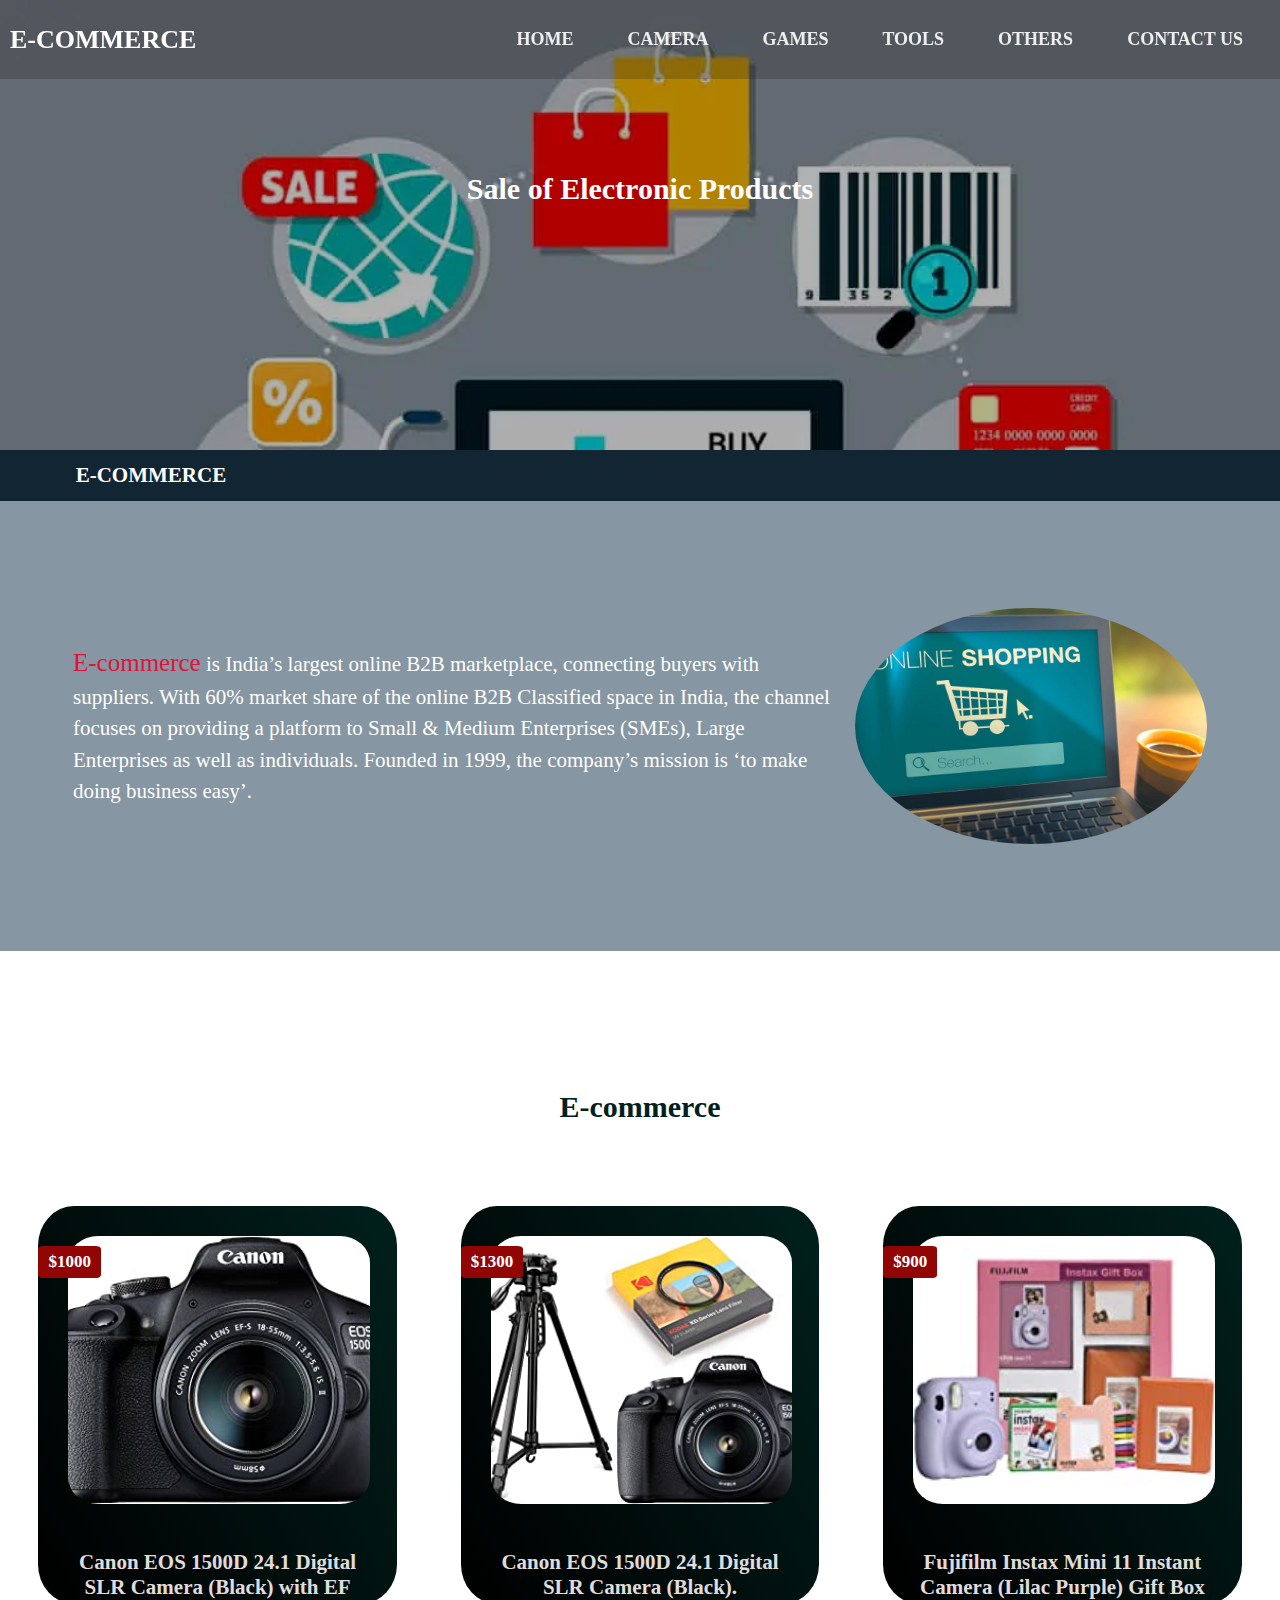
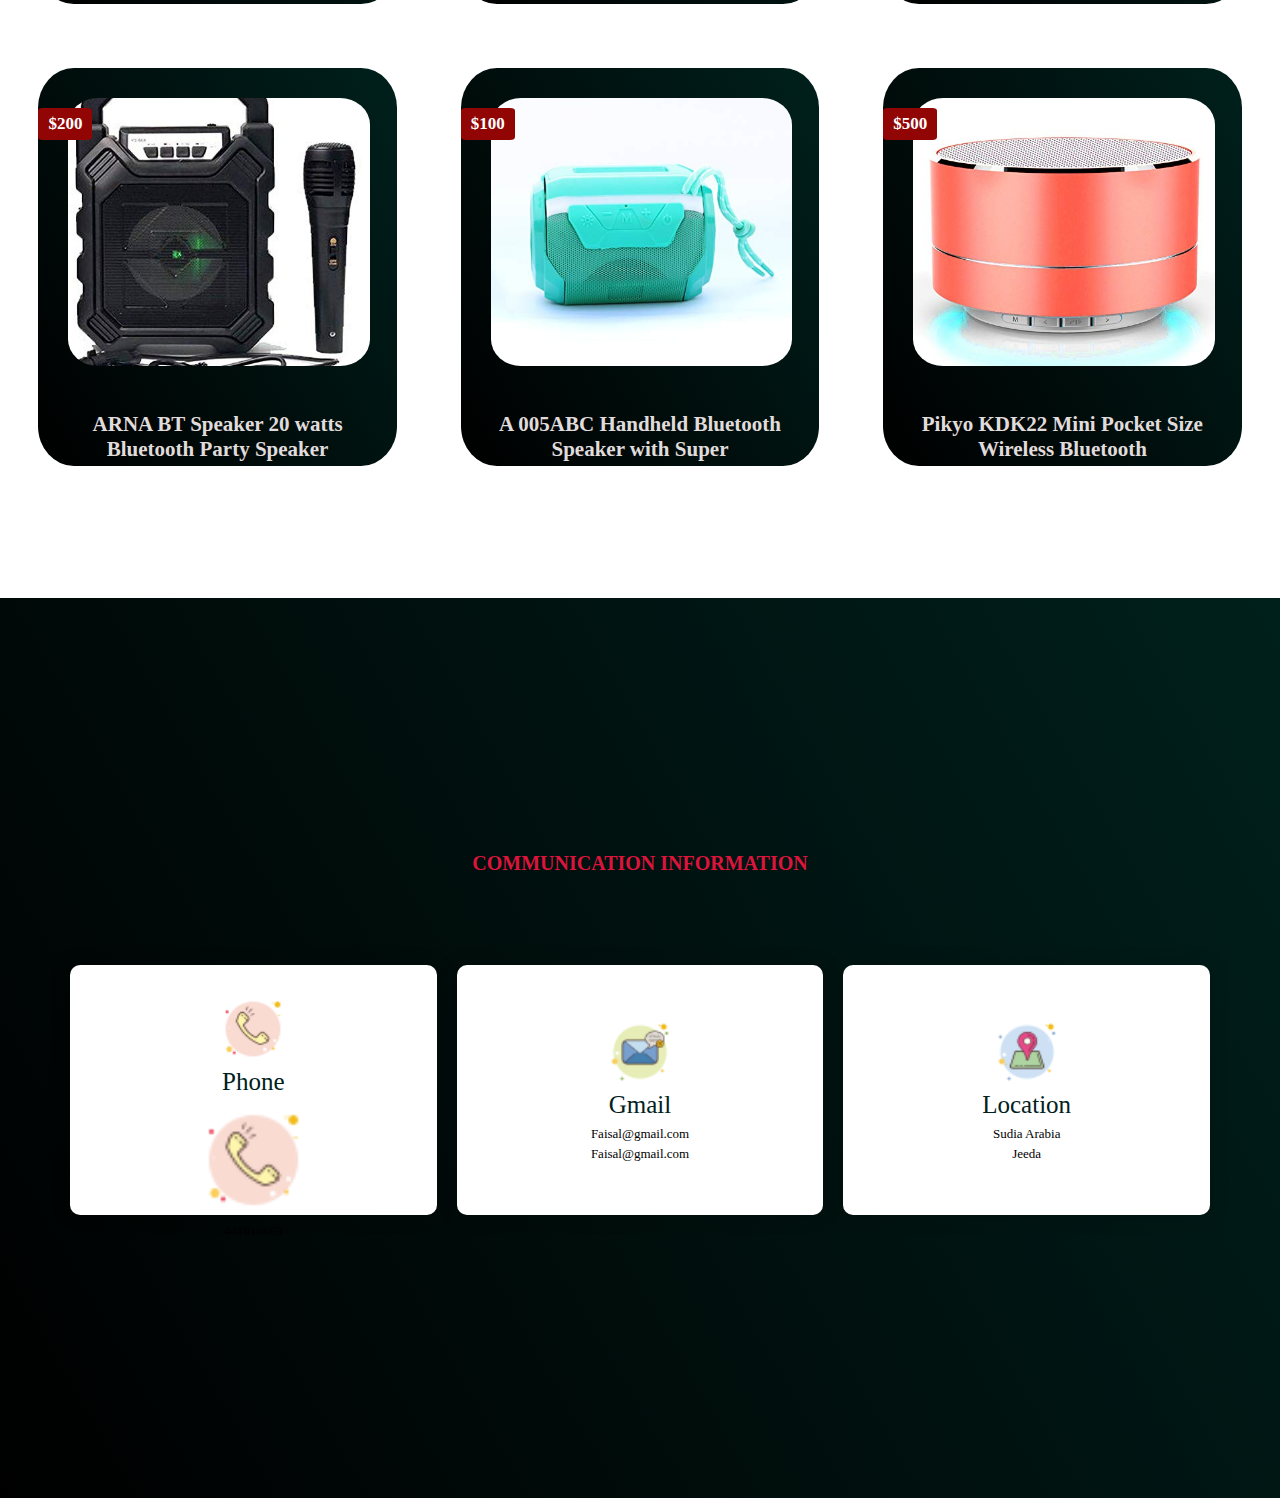
<file: index.html>
<!DOCTYPE html>
<html lang="en">
<head>
    <meta charset="UTF-8">
    <meta name="viewport" content="width=device-width, initial-scale=1.0">
    <title>Home</title>
    <link rel="stylesheet" href="css/style.css">
</head>
<body>
    <!-- Start Navbar -->
    <section id="header">
        <div class="header container">
            <div class="nav-bar">
                <div class="brand">
                    <a href="index.html"><h1>E-commerce</h1></a>
                </div>
                <div class="nav-list">
                    <div class="hamburger"><div class="bar"></div></div>
                    <ul>
                        <li><a href="index.html" data-after="Home">Home</a></li>
                        <li><a href="camera.html" data-after="Services">Camera</a></li>
                        <li><a href="games.html" data-after="Sbout">Games</a></li>
                        <li><a href="tools.html" data-after="Sbout">Tools</a></li>
                        <li><a href="others.html" data-after="Sbout">Others</a></li>
                        <li><a href="contact.html" data-after="Contact">Contact Us</a></li>
                    </ul>
                </div>
            </div>
        </div>
    </section>
    <!-- End Navbar -->
    <!-- Start Header section -->
    <section id="homepage">
        <div class="homepage container">
            <div class="homepage-info">
                <h1>Sale of Electronic Products<span></span></h1> 
            </div>
        </div>
    </section>
    <section id="prog">
        <div class="prog container">
            <div class="top">
                <h1>E-commerce</h1>
            </div>
            <div class="botton">
                <p>
                    <span>E-commerce</span> is India’s largest online B2B marketplace, connecting buyers with suppliers. 
                    With 60% market share of the online B2B Classified space in India, the 
                    channel focuses on providing a platform to Small & Medium Enterprises 
                    (SMEs), Large Enterprises as well as individuals. Founded in 1999, the 
                    company’s mission is ‘to make doing business easy’.
                </p>
                <img src="image/e-commerce.jpg" alt="">
            </div>
        </div>
    </section>
    <!-- End  header Section -->
    <!-- Start gallery Section -->
    <div id="gallery">
        <div class="gallery container">
            <div class="gallery-top">
                <h1>E-commerce</h1>
            </div>
            <div class="gallery-button">
                
                <div class="gallery-item">
                    <a href="#">
                    <div class="prices">$1000</div>
                    <div class="icon">
                        <img src="image/ca1.jpg" alt="">
                    </div>
                    
                    <div class="contaxt">
                        <h1>Canon EOS 1500D 24.1 Digital SLR Camera (Black) with EF S18-55 is II Lens.</h1>
                    </div>
                    </a>
                </div>
                
                <div class="gallery-item">
                    <a href="#">
                        <div class="prices">$1300</div>
                        <div class="icon">
                            <img src="image/ca2.jpg" alt="">
                        </div>
                        <div class="contaxt">
                            <h1>Canon EOS 1500D 24.1 Digital SLR Camera (Black).</h1>
                        </div>
                    </a>
                </div>
                <div class="gallery-item">
                    <a href="#">
                        <div class="prices">$900</div>
                        <div class="icon">
                            <img src="image/ca3.jpg" alt="">
                        </div>
                        <div class="contaxt">
                            <h1>Fujifilm Instax Mini 11 Instant Camera (Lilac Purple) Gift Box</h1>
                        </div>
                    </a>
                </div>
                <div class="gallery-item">
                    <a href="#">
                        <div class="prices">$200</div>
                        <div class="icon">
                            <img src="image/ha3.jpg" alt="">
                        </div>
                        <div class="contaxt">
                            <h1>ARNA BT Speaker 20 watts Bluetooth Party Speaker </h1>
                        </div>
                    </a>
                </div>
                <div class="gallery-item">
                    <a href="#">
                        <div class="prices">$100</div>
                        <div class="icon">
                            <img src="image/ha2.jpg" alt="">
                        </div>
                        <div class="contaxt">
                            <h1>A 005ABC Handheld Bluetooth Speaker with Super </h1>
                        </div>
                    </a>
                </div>
                <div class="gallery-item">
                    <a href="#">
                        <div class="prices">$500</div>
                        <div class="icon">
                            <img src="image/ha1.jpg" alt="">
                        </div>
                        <div class="contaxt">
                            <h1>Pikyo KDK22 Mini Pocket Size Wireless Bluetooth </h1>
                        </div>
                    </a>
                </div>
            </div>
        </div>
    </div>
    <!-- End gallery Section -->
    <!-- Start Footer -->
    <section id="footer">
        <div class="footer container">
            <div class="contact-header"><h1>Communication Information</h1></div>
            <div class="contact-items">
                <div class="contact-item">
                    <div class="icon">
                        <img src="image/icon3.png" alt="">
                    </div>
                    <div class="contact-info">
                        <h1>Phone</h1>
                        <img src="image/icon3.png" alt="">
                        <h2>441016669</h2>
                    </div>
                </div>
                <div class="contact-item">
                    <div class="icon">
                        <img src="image/icon1.png" alt="">
                    </div>
                    <div class="contact-info">
                        <h1>Gmail</h1>
                        <h2>Faisal@gmail.com</h2>
                        <h2>Faisal@gmail.com</h2>
                    </div>
                </div>
                <div class="contact-item">
                    <div class="icon">
                        <img src="image/icon2.png" alt="">
                    </div>
                    <div class="contact-info">
                        <h1>Location</h1>
                        <h2>Sudia Arabia</h2>
                        <h2>Jeeda</h2>
                    </div>
                </div>
            </div>
        </div>
    </section>

    
    
   
<!-- End Footer -->
<script src="js/app.js"></script>
</body>
</html>
</file>
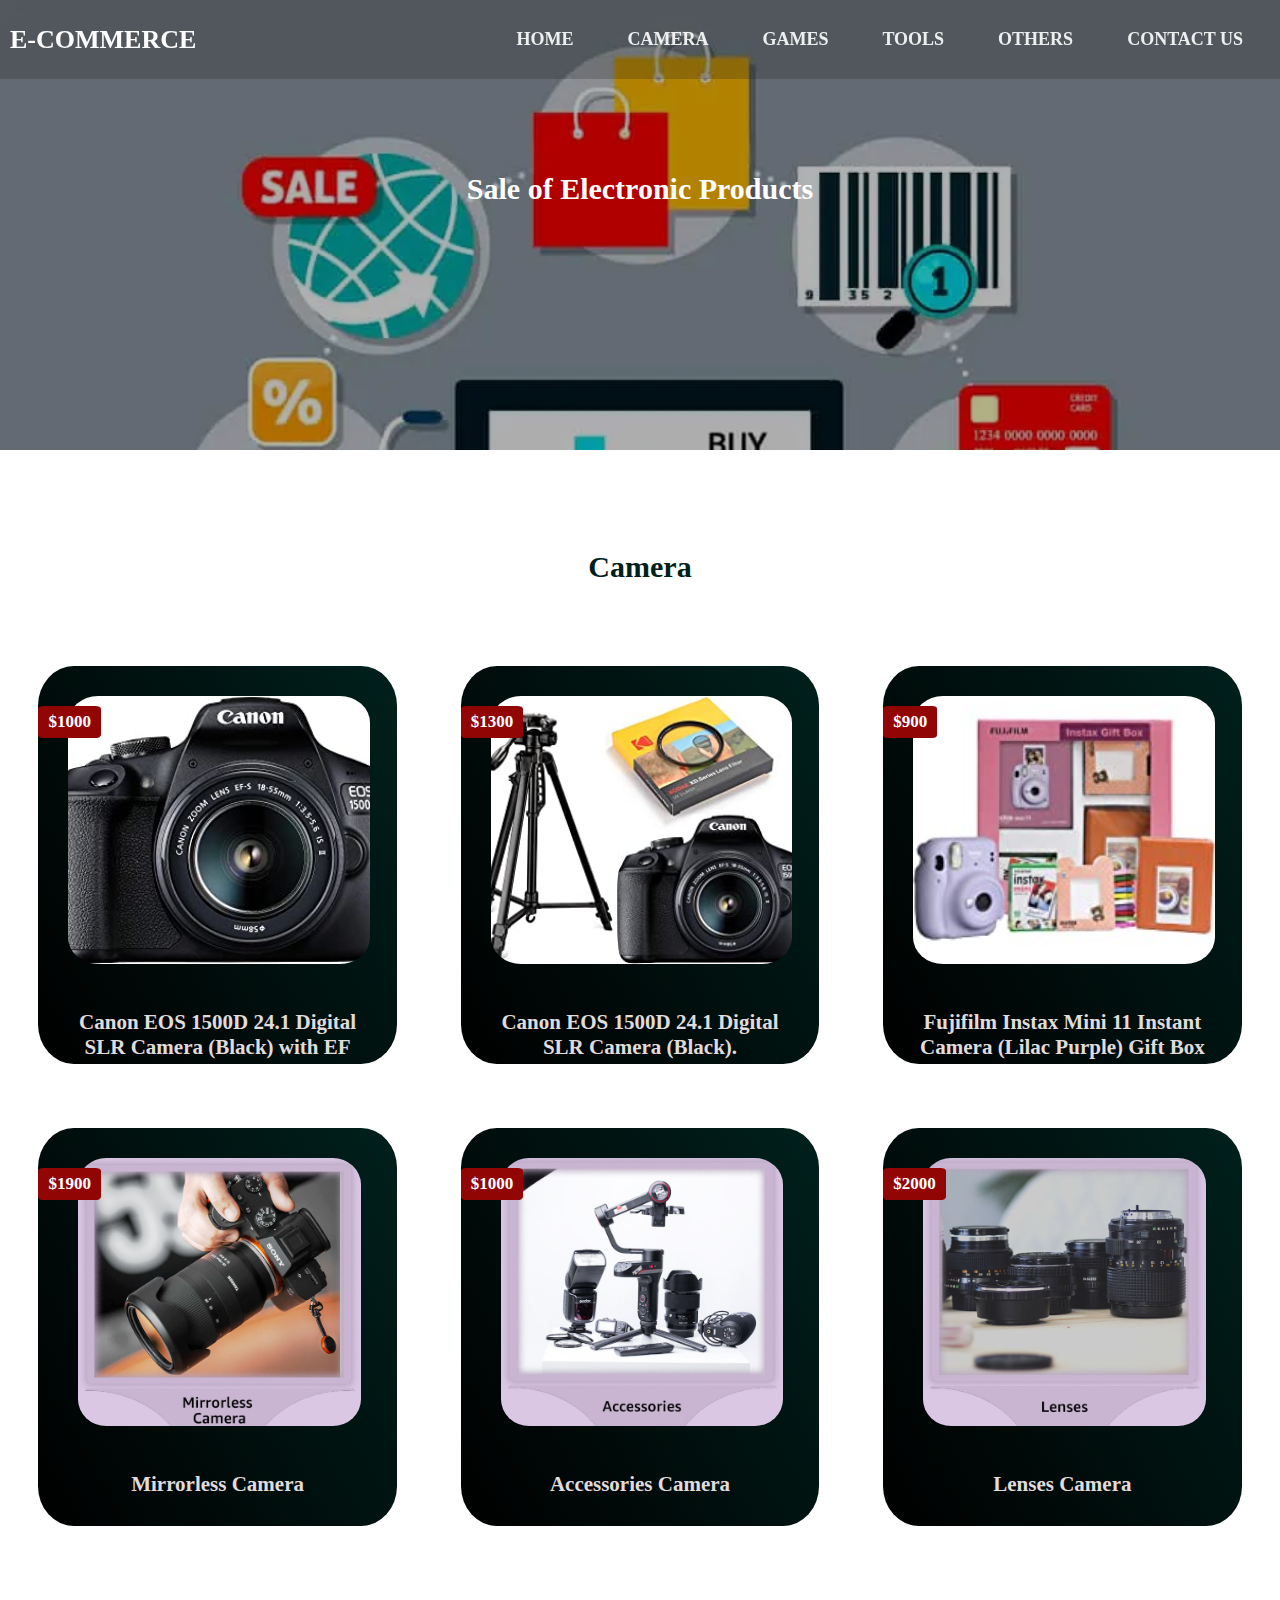
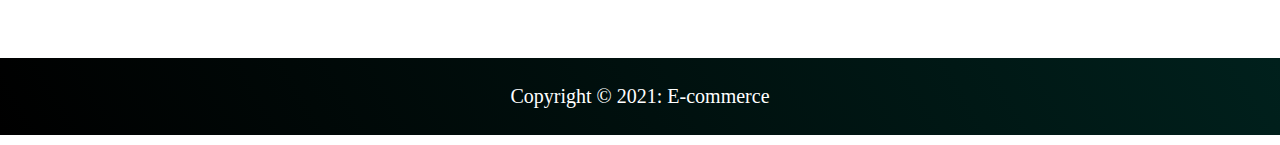
<file: camera.html>
<!DOCTYPE html>
<html lang="en">
<head>
    <meta charset="UTF-8">
    <meta name="viewport" content="width=device-width, initial-scale=1.0">
    <title>Camera</title>
    <link rel="stylesheet" href="css/style.css">
</head>
<body>
    <!-- Start Navbar -->
    <section id="header">
        <div class="header container">
            <div class="nav-bar">
                <div class="brand">
                    <a href="index.html"><h1>E-commerce</h1></a>
                </div>
                <div class="nav-list">
                    <div class="hamburger"><div class="bar"></div></div>
                    <ul>
                        <li><a href="index.html" data-after="Home">Home</a></li>
                        <li><a href="camera.html" data-after="Services">Camera</a></li>
                        <li><a href="games.html" data-after="Sbout">Games</a></li>
                        <li><a href="tools.html" data-after="Sbout">Tools</a></li>
                        <li><a href="others.html" data-after="Sbout">Others</a></li>
                        <li><a href="contact.html" data-after="Contact">Contact Us</a></li>
                    </ul>
                </div>
            </div>
        </div>
    </section>
    <!-- End Navbar -->
    <!-- Start Header section -->
    <section id="homepage">
        <div class="homepage container">
            <div class="homepage-info">
                <h1>Sale of Electronic Products<span></span></h1> 
            </div>
        </div>
    </section>
    <!-- End  header Section -->
    <!-- Start gallery Section -->
    <div id="gallery">
        <div class="gallery container">
            <div class="gallery-top">
                <h1>Camera</h1>
            </div>
            <div class="gallery-button">
                
                <div class="gallery-item">
                    <a href="#">
                    <div class="prices">$1000</div>
                    <div class="icon">
                        <img src="image/ca1.jpg" alt="">
                    </div>
                    
                    <div class="contaxt">
                        <h1>Canon EOS 1500D 24.1 Digital SLR Camera (Black) with EF S18-55 is II Lens.</h1>
                    </div>
                    </a>
                </div>
                
                <div class="gallery-item">
                    <a href="#">
                        <div class="prices">$1300</div>
                        <div class="icon">
                            <img src="image/ca2.jpg" alt="">
                        </div>
                        <div class="contaxt">
                            <h1>Canon EOS 1500D 24.1 Digital SLR Camera (Black).</h1>
                        </div>
                    </a>
                </div>
                <div class="gallery-item">
                    <a href="#">
                        <div class="prices">$900</div>
                        <div class="icon">
                            <img src="image/ca3.jpg" alt="">
                        </div>
                        <div class="contaxt">
                            <h1>Fujifilm Instax Mini 11 Instant Camera (Lilac Purple) Gift Box</h1>
                        </div>
                    </a>
                </div>
                <div class="gallery-item">
                    <a href="#">
                        <div class="prices">$1900</div>
                        <div class="icon">
                            <img src="image/ca5.jpg" alt="">
                        </div>
                        <div class="contaxt">
                            <h1>Mirrorless Camera</h1>
                        </div>
                    </a>
                </div>
                <div class="gallery-item">
                    <a href="#">
                        <div class="prices">$1000</div>
                        <div class="icon">
                            <img src="image/ca6.jpg" alt="">
                        </div>
                        <div class="contaxt">
                            <h1>Accessories Camera</h1>
                        </div>
                    </a>
                </div>
                <div class="gallery-item">
                    <a href="#">
                        <div class="prices">$2000</div>
                        <div class="icon">
                            <img src="image/ca7.jpg" alt="">
                        </div>
                        <div class="contaxt">
                            <h1>Lenses Camera  </h1>
                        </div>
                    </a>
                </div>
            </div>
        </div>
    </div>
    <!-- End gallery Section -->

    <!-- Start Contact Section -->
    <section id="contact">
        <div class="contact container">            
            <p>Copyright &copy 2021: E-commerce</p>
        </div>
    </section>
    <!-- End Contact Section -->

<script src="js/app.js"></script>
</body>
</html>
</file>
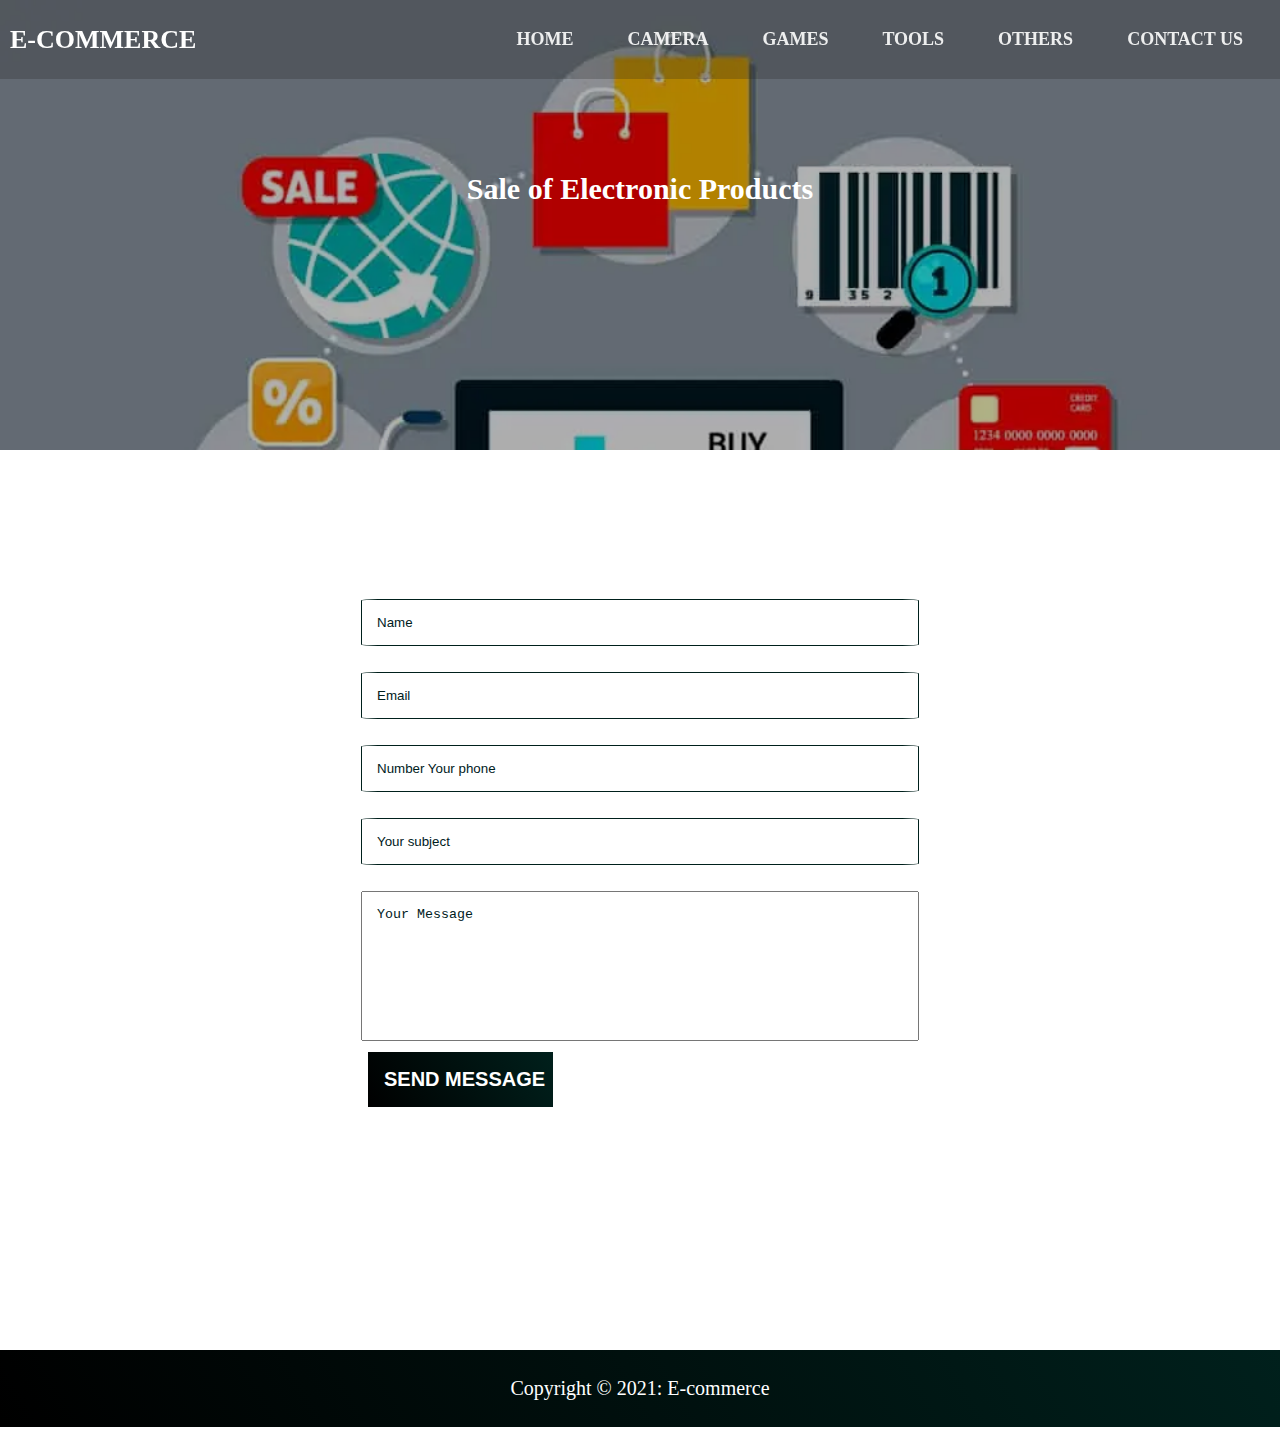
<file: contact.html>
<!DOCTYPE html>
<html lang="en">
<head>
    <meta charset="UTF-8">
    <meta name="viewport" content="width=device-width, initial-scale=1.0">
    <title>Order</title>
    <link rel="stylesheet" href="css/style.css">
    <script src="js/validation.js"></script>
</head>
<body>
    <!-- Start Navbar -->
    <section id="header">
        <div class="header container">
            <div class="nav-bar">
                <div class="brand">
                    <a href="index.html"><h1>E-commerce</h1></a>
                </div>
                <div class="nav-list">
                    <div class="hamburger"><div class="bar"></div></div>
                    <ul>
                        <li><a href="index.html" data-after="Home">Home</a></li>
                        <li><a href="camera.html" data-after="Services">Camera</a></li>
                        <li><a href="games.html" data-after="Sbout">Games</a></li>
                        <li><a href="tools.html" data-after="Sbout">Tools</a></li>
                        <li><a href="others.html" data-after="Sbout">Others</a></li>
                        <li><a href="contact.html" data-after="Contact">Contact Us</a></li>
                    </ul>
                </div>
            </div>
        </div>
    </section>
    <section id="homepage">
        <div class="homepage container">
            <div class="homepage-info">
                <h1>Sale of Electronic Products<span></span></h1> 
            </div>
        </div>
    </section>
    <!-- End Header Section -->
    <!-- Start Contact Section -->
    <section id="cont">
        <div class="cont container">
            
            <div class="contact-header">
                <div id="errors"></div>
                <form action="" id="myform" onsubmit="return validation()">
                    <div class="control-info">
                        <input type="text" name="fullname" placeholder="Name" id="fullname">
                        <input type="email" name="email" placeholder="Email" id="email">
                        <input type="text" name="phone" placeholder="Number Your phone" id="phone">
                        <input type="text" name="subject" placeholder="Your subject" id="subject">           
                        <textarea name="" placeholder="Your Message" id="message"></textarea>
                    </div>
                    <input class="control-submit" type="submit" value="SEND MESSAGE">
                </form>
            </div>
        </div>
    </section>
    <!-- End Contact Section -->
    <section id="contact">
        <div class="contact container">            
            <p>Copyright &copy 2021: E-commerce</p>
        </div>
    </section>


<script src="js/app.js"></script>
</body>
</html>
</file>
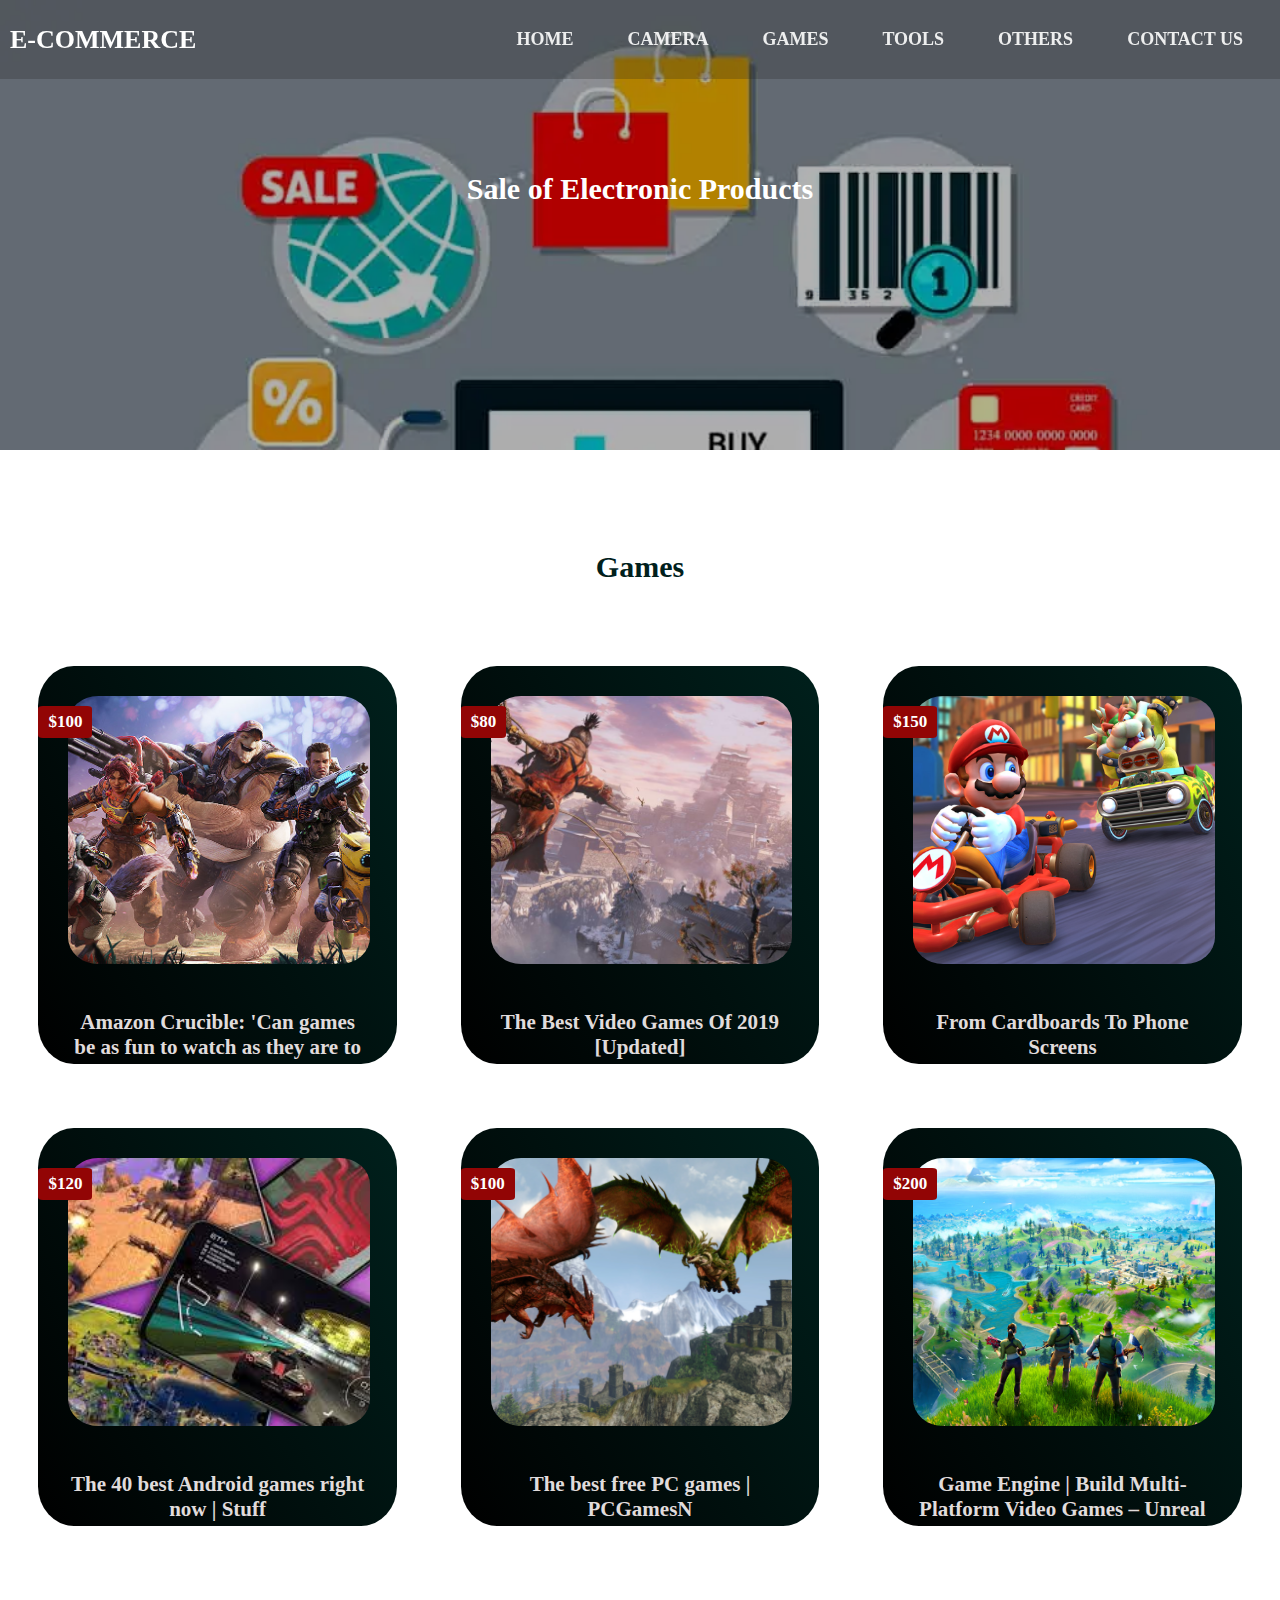
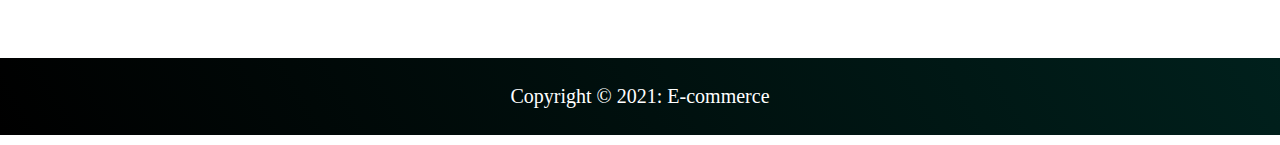
<file: games.html>
<!DOCTYPE html>
<html lang="en">
<head>
    <meta charset="UTF-8">
    <meta name="viewport" content="width=device-width, initial-scale=1.0">
    <title>Games</title>
    <link rel="stylesheet" href="css/style.css">
</head>
<body>
    <!-- Start Navbar -->
    <section id="header">
        <div class="header container">
            <div class="nav-bar">
                <div class="brand">
                    <a href="index.html"><h1>E-commerce</h1></a>
                </div>
                <div class="nav-list">
                    <div class="hamburger"><div class="bar"></div></div>
                    <ul>
                        <li><a href="index.html" data-after="Home">Home</a></li>
                        <li><a href="camera.html" data-after="Services">Camera</a></li>
                        <li><a href="games.html" data-after="Sbout">Games</a></li>
                        <li><a href="tools.html" data-after="Sbout">Tools</a></li>
                        <li><a href="others.html" data-after="Sbout">Others</a></li>
                        <li><a href="contact.html" data-after="Contact">Contact Us</a></li>
                    </ul>
                </div>
            </div>
        </div>
    </section>
    <!-- End Navbar -->
    <!-- Start Header section -->
    <section id="homepage">
        <div class="homepage container">
            <div class="homepage-info">
                <h1>Sale of Electronic Products<span></span></h1> 
            </div>
        </div>
    </section>
    <!-- End  header Section -->
    <!-- Start gallery Section -->
    <div id="gallery">
        <div class="gallery container">
            <div class="gallery-top">
                <h1>Games</h1>
            </div>
            <div class="gallery-button">
                
                <div class="gallery-item">
                    <a href="#">
                    <div class="prices">$100</div>
                    <div class="icon">
                        <img src="image/g1.jpg" alt="">
                    </div>
                    
                    <div class="contaxt">
                        <h1>Amazon Crucible: 'Can games be as fun to watch as they are to pl</h1>
                    </div>
                    </a>
                </div>
                
                <div class="gallery-item">
                    <a href="#">
                        <div class="prices">$80</div>
                        <div class="icon">
                            <img src="image/g2.jpg" alt="">
                        </div>
                        <div class="contaxt">
                            <h1>The Best Video Games Of 2019 [Updated]‏</h1>
                        </div>
                    </a>
                </div>
                <div class="gallery-item">
                    <a href="#">
                        <div class="prices">$150</div>
                        <div class="icon">
                            <img src="image/g3.jpeg" alt="">
                        </div>
                        <div class="contaxt">
                            <h1>From Cardboards To Phone Screens</h1>
                        </div>
                    </a>
                </div>
                <div class="gallery-item">
                    <a href="#">
                        <div class="prices">$120</div>
                        <div class="icon">
                            <img src="image/g4.jpg" alt="">
                        </div>
                        <div class="contaxt">
                            <h1>The 40 best Android games right now | Stuff‏</h1>
                        </div>
                    </a>
                </div>
                <div class="gallery-item">
                    <a href="#">
                        <div class="prices">$100</div>
                        <div class="icon">
                            <img src="image/g5.jpg" alt="">
                        </div>
                        <div class="contaxt">
                            <h1>The best free PC games | PCGamesN‏</h1>
                        </div>
                    </a>
                </div>
                <div class="gallery-item">
                    <a href="#">
                        <div class="prices">$200</div>
                        <div class="icon">
                            <img src="image/g6.jpg" alt="">
                        </div>
                        <div class="contaxt">
                            <h1>Game Engine | Build Multi-Platform Video Games – Unreal Engin</h1>
                        </div>
                    </a>
                </div>
            </div>
        </div>
    </div>
    <!-- End gallery Section -->

    <!-- Start Contact Section -->
    <section id="contact">
        <div class="contact container">            
            <p>Copyright &copy 2021: E-commerce</p>
        </div>
    </section>
    <!-- End Contact Section -->

<script src="js/app.js"></script>
</body>
</html>
</file>
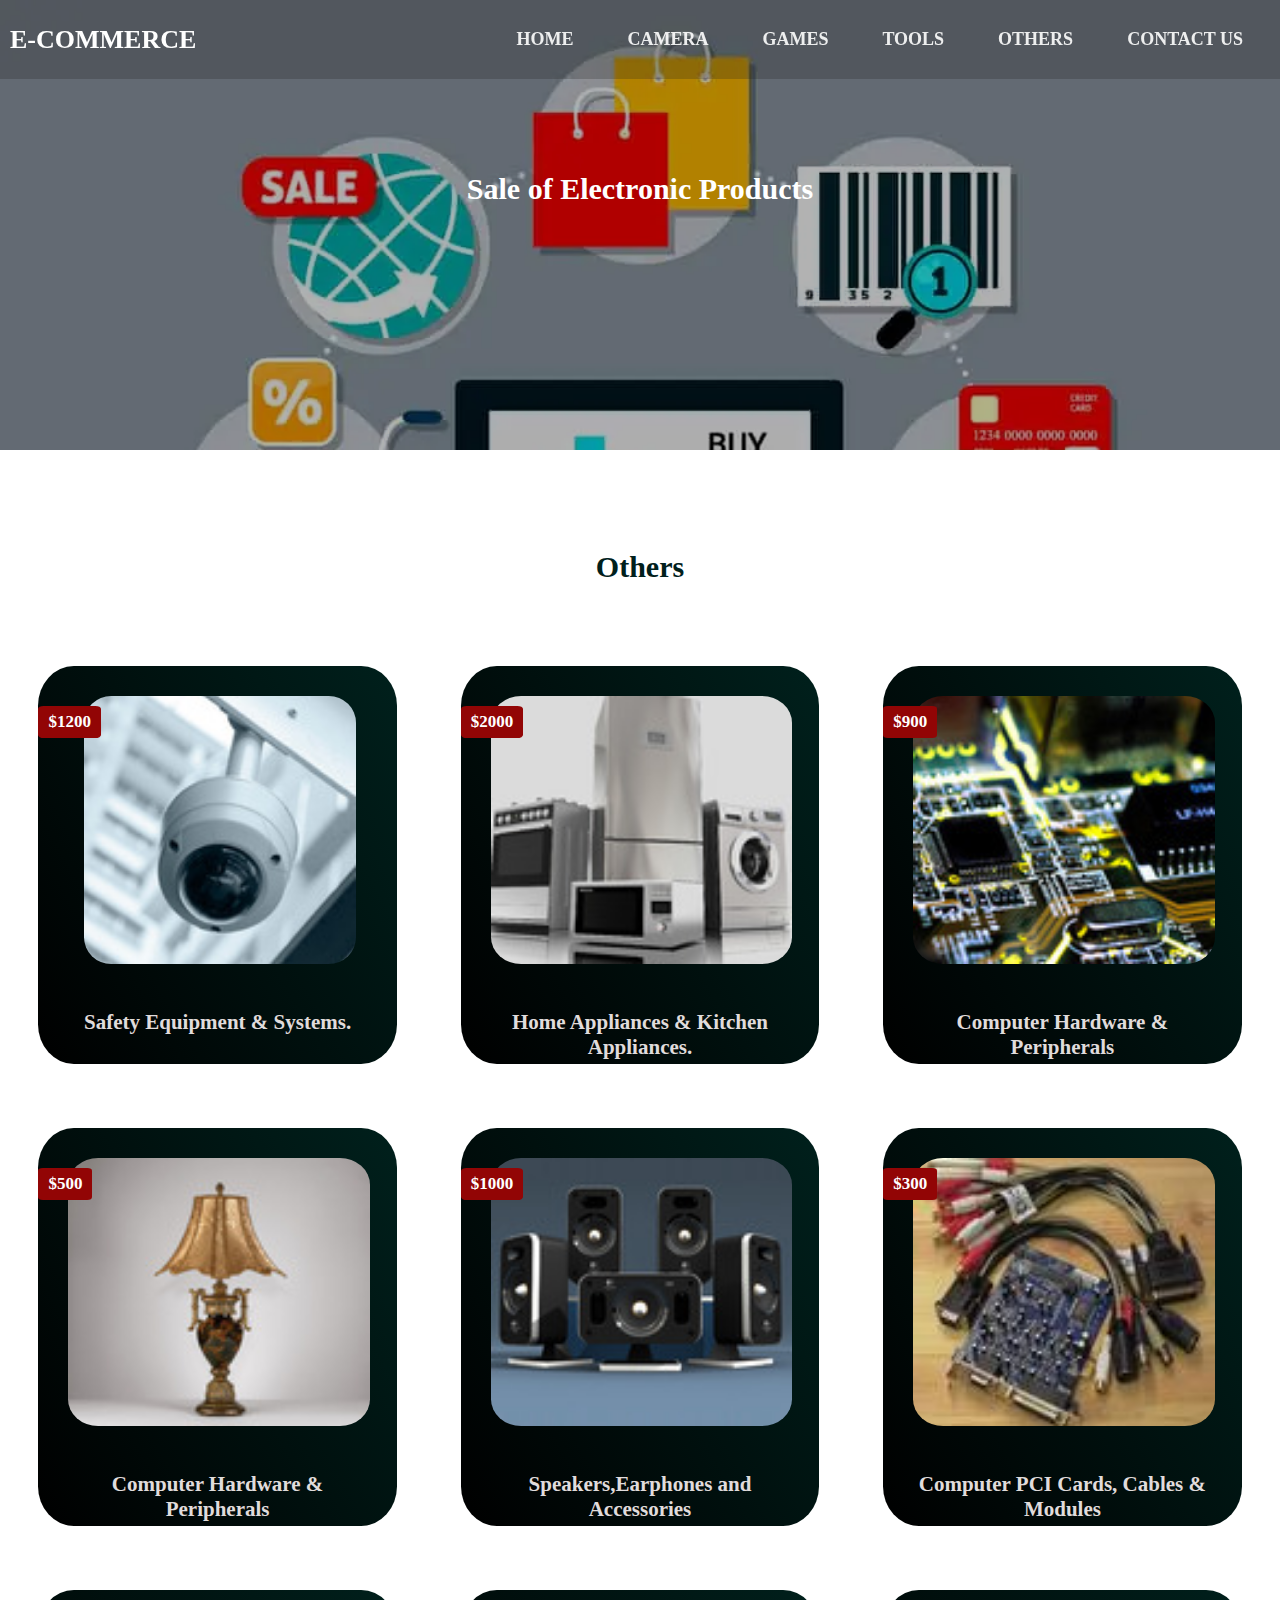
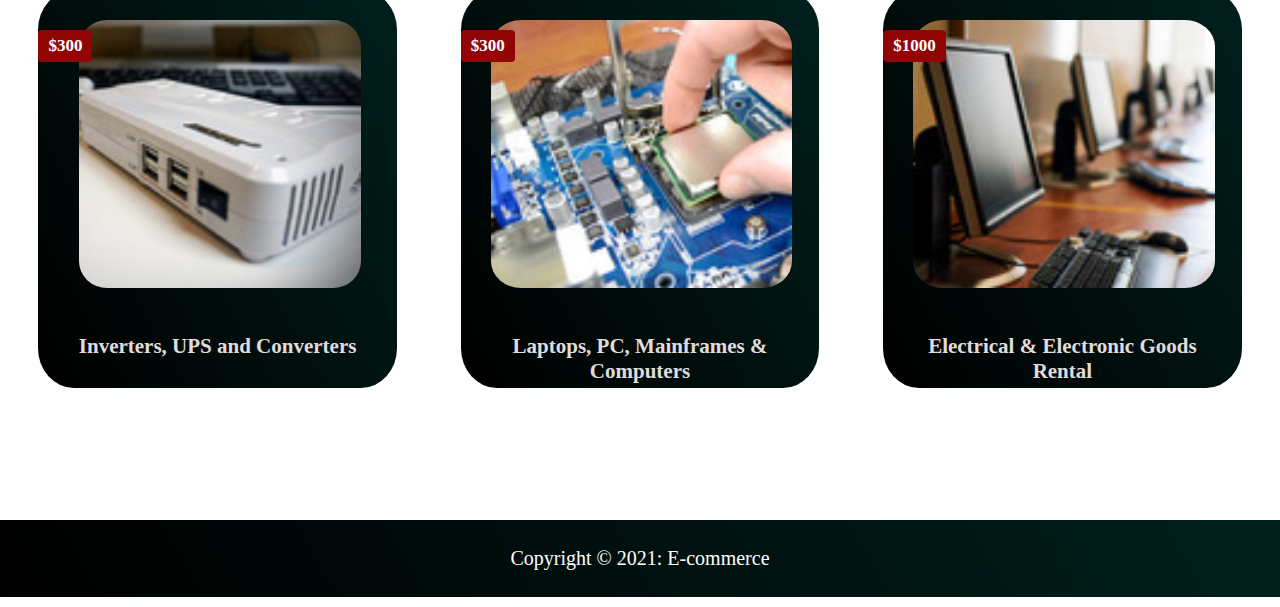
<file: others.html>
<!DOCTYPE html>
<html lang="en">
<head>
    <meta charset="UTF-8">
    <meta name="viewport" content="width=device-width, initial-scale=1.0">
    <title>Others</title>
    <link rel="stylesheet" href="css/style.css">
</head>
<body>
    <!-- Start Navbar -->
    <section id="header">
        <div class="header container">
            <div class="nav-bar">
                <div class="brand">
                    <a href="index.html"><h1>E-commerce</h1></a>
                </div>
                <div class="nav-list">
                    <div class="hamburger"><div class="bar"></div></div>
                    <ul>
                        <li><a href="index.html" data-after="Home">Home</a></li>
                        <li><a href="camera.html" data-after="Services">Camera</a></li>
                        <li><a href="games.html" data-after="Sbout">Games</a></li>
                        <li><a href="tools.html" data-after="Sbout">Tools</a></li>
                        <li><a href="others.html" data-after="Sbout">Others</a></li>
                        <li><a href="contact.html" data-after="Contact">Contact Us</a></li>
                    </ul>
                </div>
            </div>
        </div>
    </section>
    <!-- End Navbar -->
    <!-- Start Header section -->
    <section id="homepage">
        <div class="homepage container">
            <div class="homepage-info">
                <h1>Sale of Electronic Products<span></span></h1> 
            </div>
        </div>
    </section>
    <!-- End  header Section -->
    <!-- Start gallery Section -->
    <div id="gallery">
        <div class="gallery container">
            <div class="gallery-top">
                <h1>Others</h1>
            </div>
            <div class="gallery-button">
                
                <div class="gallery-item">
                    <a href="#">
                    <div class="prices">$1200</div>
                    <div class="icon">
                        <img src="image/o1.jpg" alt="">
                    </div>
                    
                    <div class="contaxt">
                        <h1>Safety Equipment & Systems.</h1>
                    </div>
                    </a>
                </div>
                
                <div class="gallery-item">
                    <a href="#">
                        <div class="prices">$2000</div>
                        <div class="icon">
                            <img src="image/o2.jpg" alt="">
                        </div>
                        <div class="contaxt">
                            <h1>Home Appliances & Kitchen Appliances.</h1>
                        </div>
                    </a>
                </div>
                <div class="gallery-item">
                    <a href="#">
                        <div class="prices">$900</div>
                        <div class="icon">
                            <img src="image/o3.jpg" alt="">
                        </div>
                        <div class="contaxt">
                            <h1>Computer Hardware & Peripherals</h1>
                        </div>
                    </a>
                </div>
                <div class="gallery-item">
                    <a href="#">
                        <div class="prices">$500</div>
                        <div class="icon">
                            <img src="image/o4.jpg" alt="">
                        </div>
                        <div class="contaxt">
                            <h1>Computer Hardware & Peripherals</h1>
                        </div>
                    </a>
                </div>
                <div class="gallery-item">
                    <a href="#">
                        <div class="prices">$1000</div>
                        <div class="icon">
                            <img src="image/o5.jpg" alt="">
                        </div>
                        <div class="contaxt">
                            <h1>Speakers,Earphones and Accessories</h1>
                        </div>
                    </a>
                </div>
                <div class="gallery-item">
                    <a href="#">
                        <div class="prices">$300</div>
                        <div class="icon">
                            <img src="image/o6.jpg" alt="">
                        </div>
                        <div class="contaxt">
                            <h1>Computer PCI Cards, Cables & Modules</h1>
                        </div>
                    </a>
                </div>
                <div class="gallery-item">
                    <a href="#">
                        <div class="prices">$300</div>
                        <div class="icon">
                            <img src="image/o7.jpg" alt="">
                        </div>
                        <div class="contaxt">
                            <h1>Inverters, UPS and Converters</h1>
                        </div>
                    </a>
                </div>
                <div class="gallery-item">
                    <a href="#">
                        <div class="prices">$300</div>
                        <div class="icon">
                            <img src="image/o8.jpg" alt="">
                        </div>
                        <div class="contaxt">
                            <h1>Laptops, PC, Mainframes & Computers</h1>
                        </div>
                    </a>
                </div>
                <div class="gallery-item">
                    <a href="#">
                        <div class="prices">$1000</div>
                        <div class="icon">
                            <img src="image/o9.jpg" alt="">
                        </div>
                        <div class="contaxt">
                            <h1>Electrical & Electronic Goods Rental</h1>
                        </div>
                    </a>
                </div>
            </div>
        </div>
    </div>
    <!-- End gallery Section -->

    <!-- Start Contact Section -->
    <section id="contact">
        <div class="contact container">            
            <p>Copyright &copy 2021: E-commerce</p>
        </div>
    </section>
    <!-- End Contact Section -->

<script src="js/app.js"></script>
</body>
</html>
</file>
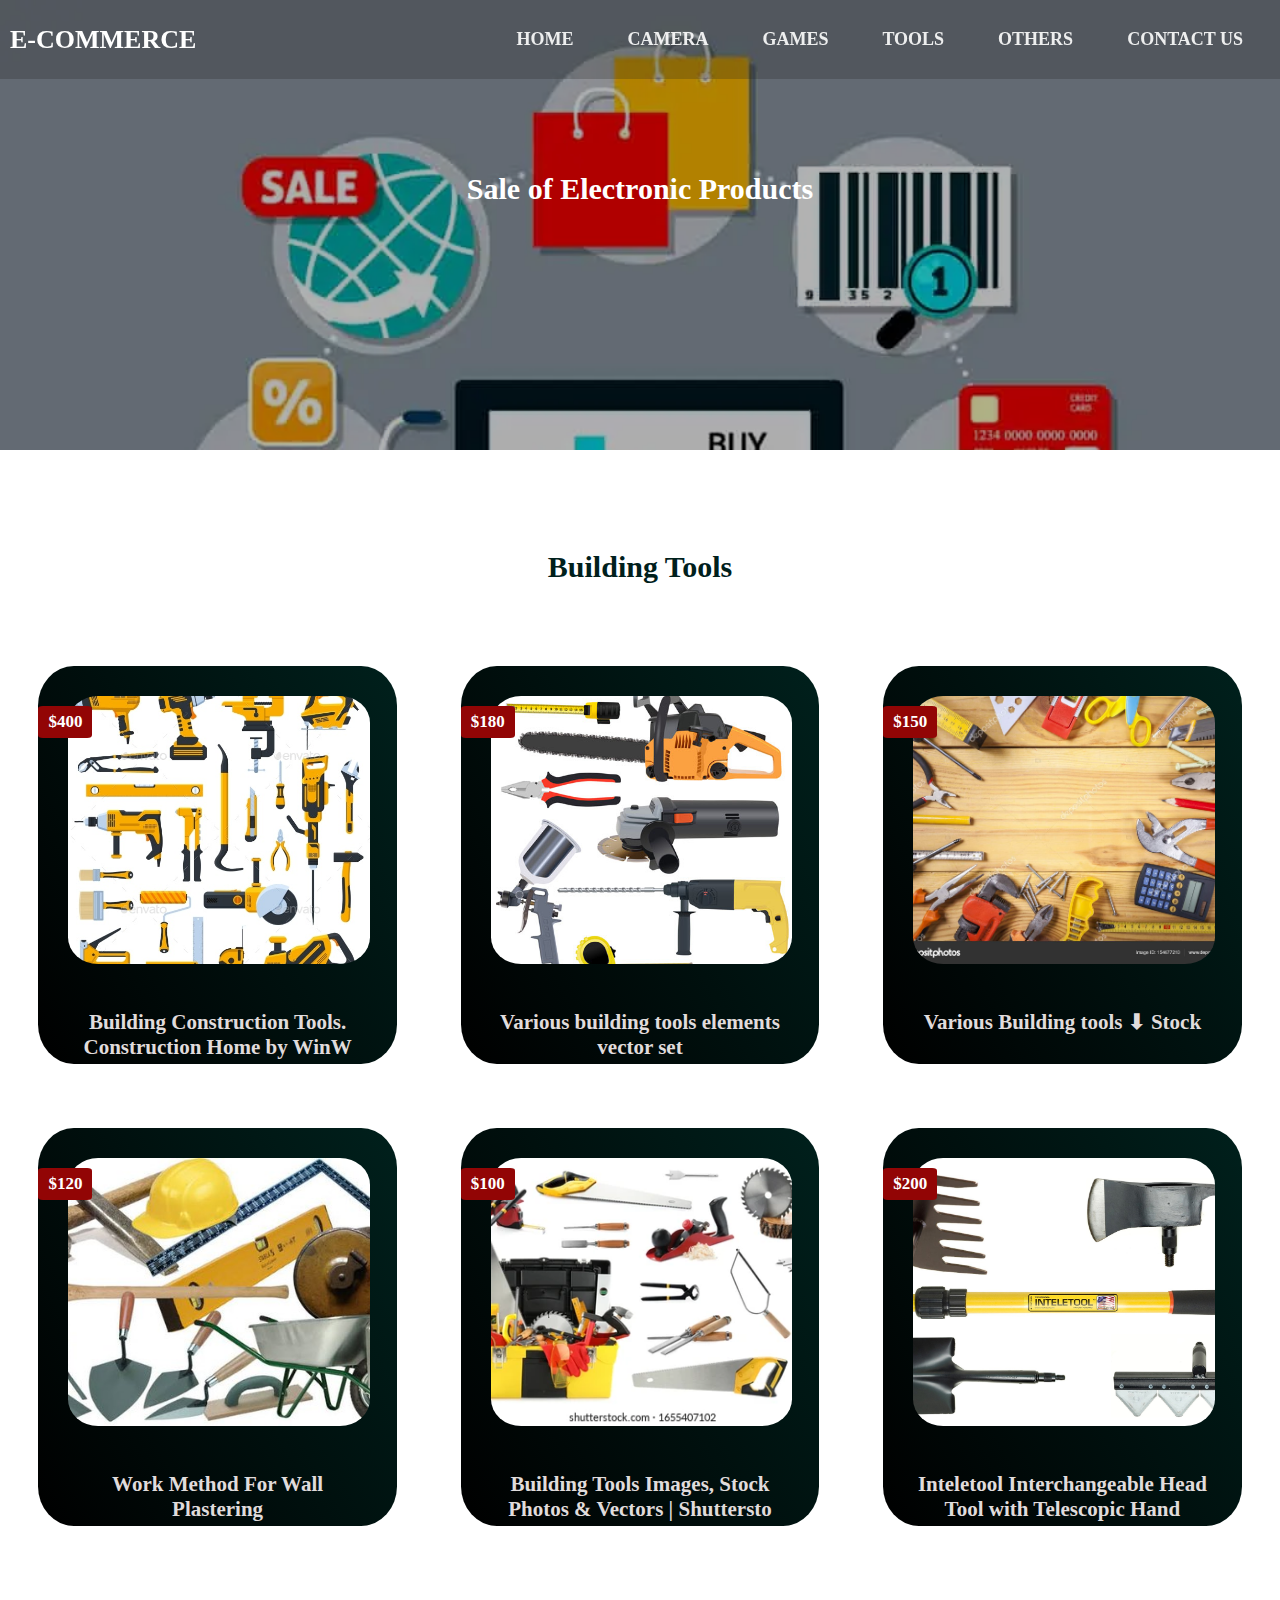
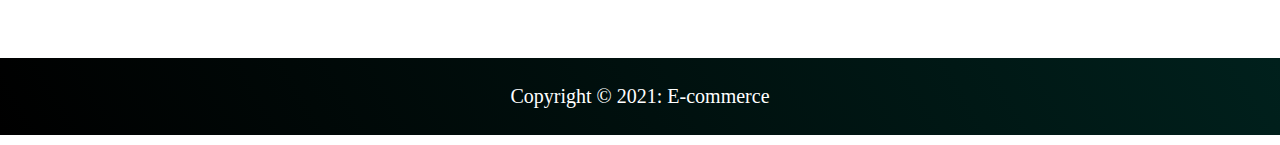
<file: tools.html>
<!DOCTYPE html>
<html lang="en">
<head>
    <meta charset="UTF-8">
    <meta name="viewport" content="width=device-width, initial-scale=1.0">
    <title>Tools</title>
    <link rel="stylesheet" href="css/style.css">
</head>
<body>
    <!-- Start Navbar -->
    <section id="header">
        <div class="header container">
            <div class="nav-bar">
                <div class="brand">
                    <a href="index.html"><h1>E-commerce</h1></a>
                </div>
                <div class="nav-list">
                    <div class="hamburger"><div class="bar"></div></div>
                    <ul>
                        <li><a href="index.html" data-after="Home">Home</a></li>
                        <li><a href="camera.html" data-after="Services">Camera</a></li>
                        <li><a href="games.html" data-after="Sbout">Games</a></li>
                        <li><a href="tools.html" data-after="Sbout">Tools</a></li>
                        <li><a href="others.html" data-after="Sbout">Others</a></li>
                        <li><a href="contact.html" data-after="Contact">Contact Us</a></li>
                    </ul>
                </div>
            </div>
        </div>
    </section>
    <!-- End Navbar -->
    <!-- Start Header section -->
    <section id="homepage">
        <div class="homepage container">
            <div class="homepage-info">
                <h1>Sale of Electronic Products<span></span></h1> 
            </div>
        </div>
    </section>
    <!-- End  header Section -->
    <!-- Start gallery Section -->
    <div id="gallery">
        <div class="gallery container">
            <div class="gallery-top">
                <h1>Building Tools</h1>
            </div>
            <div class="gallery-button">
                
                <div class="gallery-item">
                    <a href="#">
                    <div class="prices">$400</div>
                    <div class="icon">
                        <img src="image/t1.jpg" alt="">
                    </div>
                    
                    <div class="contaxt">
                        <h1>Building Construction Tools. Construction Home by WinW</h1>
                    </div>
                    </a>
                </div>
                
                <div class="gallery-item">
                    <a href="#">
                        <div class="prices">$180</div>
                        <div class="icon">
                            <img src="image/t2.jpg" alt="">
                        </div>
                        <div class="contaxt">
                            <h1>Various building tools elements vector set</h1>
                        </div>
                    </a>
                </div>
                <div class="gallery-item">
                    <a href="#">
                        <div class="prices">$150</div>
                        <div class="icon">
                            <img src="image/t3.jpg" alt="">
                        </div>
                        <div class="contaxt">
                            <h1>Various Building tools ⬇ Stock</h1>
                        </div>
                    </a>
                </div>
                <div class="gallery-item">
                    <a href="#">
                        <div class="prices">$120</div>
                        <div class="icon">
                            <img src="image/t6.jpg" alt="">
                        </div>
                        <div class="contaxt">
                            <h1>Work Method For Wall Plastering‏</h1>
                        </div>
                    </a>
                </div>
                <div class="gallery-item">
                    <a href="#">
                        <div class="prices">$100</div>
                        <div class="icon">
                            <img src="image/t4.jpg" alt="">
                        </div>
                        <div class="contaxt">
                            <h1>Building Tools Images, Stock Photos & Vectors | Shuttersto</h1>
                        </div>
                    </a>
                </div>
                <div class="gallery-item">
                    <a href="#">
                        <div class="prices">$200</div>
                        <div class="icon">
                            <img src="image/t5.jpg" alt="">
                        </div>
                        <div class="contaxt">
                            <h1>Inteletool Interchangeable Head Tool with Telescopic Hand</h1>
                        </div>
                    </a>
                </div>
            </div>
        </div>
    </div>
    <!-- End gallery Section -->

    <!-- Start Contact Section -->
    <section id="contact">
        <div class="contact container">            
            <p>Copyright &copy 2021: E-commerce</p>
        </div>
    </section>
    <!-- End Contact Section -->

<script src="js/app.js"></script>
</body>
</html>
</file>
<file: css/style.css>
*{
    padding: 0;
    margin: 0;
    box-sizing: border-box;
}
html{
    font-size: 10px;
    font-family: Almarai;
    scroll-behavior: smooth;
}
a{
    text-decoration: none;
}
.container{
    min-height: 100vh;
    width: 100%;
    display: flex;
    align-items: center;
    justify-content: center;
}

.section-title{
    font-size: 4rem;
    font-weight: 300;
    color: black;
    margin-bottom: 10px;
    text-transform: uppercase;
    letter-spacing: .2rem;
    text-align: center;
}

.section-title span{
    color: crimson;
}

img{
    width: 100%;
    height: 100%;
    object-fit: cover;
}

p{
    color: white;
    text-align: right;
    font-size: 1.3rem;
    line-height: 1.9rem;
}

.cat{
    display: inline-block;
    padding: 10px 30px;
    color: crimson;
    font-size: 2rem;
    border: 2px solid crimson;
    text-transform: uppercase;
    background-color: transparent;
    letter-spacing: .1rem;
    margin-top: 20px;
    transition: all .4s ease;
}

hr{
    background-color: #3d4855;
    height: 9px;
}

.cat:hover{
    color: white;
    background-color: #00201c;
}

.brand h1{
    font-size: 26px;
    color: white;
    width: 100%;
    z-index: 100;
    text-transform: uppercase;
    z-index: 100;
}
.brand{
    z-index: 100;
}

.brand h1 span{
    color: crimson;
}

/* Start Header */

#header{
    position: fixed;
    z-index: 1000;
    left: 0;
    top: 0;
    width: 100vw;
    height: auto;
}

#header .header{
    min-height: 8vh;
    background-color: rgba(31, 30, 30, 0.24);
}

#header .nav-bar{
    display: flex;
    align-items: center;
    justify-content: space-between;
    width: 100%;
    height: 100%;
    max-width: 1300px;
    padding: 0 10px;
}
#header .nav-bar img{
    width: 100%;
    height: 57px;
    margin-top: 26px;
}
#header .nav-list ul{
    list-style: none;
    position: absolute;
    background-image: linear-gradient(60deg, #000000 0%, #00201c 100%);
    height: 100vh;
    left: 100%;
    opacity: .9;
    top: 0;
    display: flex;
    flex-direction: column;
    align-items: flex-start;
    justify-content: flex-start;
    z-index: 1;
    overflow-x: hidden;
    transition: .4s ease left;
    padding-top: 71px;
}

#header .nav-list ul.active{
    left: 0;
}

#header .nav-list ul a{
    font-size: 2.5rem;
    font-weight: bold;
    letter-spacing: 0;
    text-transform: uppercase;
    text-decoration: none;
    color: white;
    padding: 13px 59px;
    display: block;
    transition: .3s ease color;
}

#header .nav-list ul a:hover{
    color: crimson;
}

#header .hamburger{
    height: 60px;
    width: 60px;
    display: flex;
    border: 3px solid white;
    border-radius: 50%;
    position: relative;
    z-index: 100;
    align-items: center;
    justify-content: center;
    cursor: pointer;
    transform: scale(.8);
    margin: 8px 20px;
}

#header .hamburger::after{
    content: '';
    position: absolute;
    width: 100%;
    height: 100%;
    border-radius: 50%;
    border: 3px solid white;
}

#header .hamburger .bar{
    height: 2.7px;
    width: 30px;
    position: relative;
    background-color: white;
    z-index: -1;
}

#header .hamburger .bar::after,
#header .hamburger .bar::before{
    content: '';
    position: absolute;
    left: 0;
    width: 100%;
    height: 100%;
    background-color: white;
    transition: .3s ease;
    transition-property: top bottom;
}

#header .hamburger .bar::after{
    top: 8px;
}

#header .hamburger .bar::before{
    bottom: 8px;
}

#header .hamburger.active .bar::before{
    bottom: 0;
}

#header .hamburger.active .bar::after{
    top: 0;
}

/* End Header */

/* Start hero section*/

#homepage{
    background-image: url(../image/ec1.jpg);
    background-size: cover;
    background-position: top center;
    position: relative;
    z-index: 1;
    height: 50vh;
}

#homepage::after{
    content: '';
    position: absolute;
    left: 0;
    top: 0;
    width: 100%;
    height: 100%;
    background-color: black;
    opacity: .3;
    z-index: -1;
}

#homepage .homepage{
    max-width: 1200px;
    min-height: 50vh !important;    
    margin: 0 auto;
    padding: 0 50px;
    justify-content: flex-start;
    display: flex;
    flex-direction: column;
}

#homepage .homepage .homepage-info{
    display: flex;
    flex-direction: column;
    justify-content: center;
    align-items: flex-start;
    height: 42vh;
}

#homepage h1{
    display: block;
    width: 100%;
    font-size: 3rem;
    position: relative;
    color: white;
    
}


#homepage p{
    width: 78%;
    text-align: left;
}

#homepage a{
    font-size: 2.5rem;
    letter-spacing: 0rem;

}

#homepage .col-botton p{
    width: 100%;
    color: rgb(58, 54, 54);
    text-align: center;
    margin-bottom: 20px;
}

#homepage .col-botton a{
    font-weight: bold;
    letter-spacing: 0rem;
}

/* End hero section*/
#prog{
    max-width: 100vw;
    height: 60vh;
}
#prog .prog{
    min-height: 50vh;
    max-width: 1300px;
    display: flex;
    flex-direction: column;
    margin: auto;
    justify-content: flex-start;
}
#prog .prog .top{
    display: flex;
    background-color: #122532;
    width: 100%;
    padding: 13px;
}
#prog .prog .top h1{
    width: 90%;
    margin: auto;
    color: white;
    text-transform: uppercase;
}
#prog .prog .botton{
    background-color: #17354c85;
    height: 50vh;
    display: flex;
    justify-content: space-between;
    width: 100%;
    align-items: center;
    padding: 15px 73px;
}
#prog .prog .botton p{
    color: white;
    width: 67%;
    text-align: left;
    font-size: 21px;
    line-height: 1.5;
}
#prog .prog .botton span{
    color: crimson;
    font-size: 25px;
}
#prog .prog .botton img{
    width: 31%;
    border-radius: 50%;
    height: 236px;
}
/* Start gallery Section */

#gallery{

}

#gallery .gallery{
    flex-direction: column;
    text-align: center;
    max-width: 1500px;
    margin: 0 auto;
    padding: 100px 0;
}


#gallery .gallery-top h1{
    font-size: 30px;
}

#gallery .gallery-button{
    display: flex;
    align-items: center;
    justify-content: center;
    flex-wrap: wrap;
    margin-top: 50px;
}

#gallery .gallery-item{
    flex-basis: 80%;
    display: flex;
    align-items: flex-start;
    justify-content: center;
    border-radius: 10%;
    flex-direction: row-reverse;
    margin: 10px 5px;
    position: relative;
    z-index: 1;
    overflow: hidden;
    padding: 10px;
    background-image: linear-gradient(60deg, #000000 0%, #00201c 100%);

}

#gallery .gallery-button .prices{
    content: "";
    position: absolute;
    background-color: rgb(146, 5, 5);
    padding: 6px 10px;
    top: 10%;
    left: 0;
    font-size: 17px;
    color: white;
    font-weight: bold;
    border-radius: 9%;
}
#gallery .gallery-button .icon{
    height: 32vh;
    width: 95%;
    padding: 10px;
    margin-bottom: 26px;
}

#gallery .gallery-button .icon img{
    border-radius: 10%;
    margin: 10px;
}

#gallery .gallery-item .contaxt{
    height: 40%;
    width: 100%;
    padding: 20px;
}

#gallery .gallery-item .contaxt h1{
    margin-bottom: 5px;
    width: 100%;
    text-align: center;
    color: #e0dcdc;
}

#gallery .gallery-item .contaxt p{
    width: 100%;
    text-align: left;
    color: #e0dcdc;
}

/* End gallery Section */


#projects .projects{
    flex-direction: column;
    max-width: 1200px;
    margin: 0 auto;
    padding: 100px 0;
}

#projects .project-header h1{
    margin-bottom: 50px;
    font-size: 3rem;
    letter-spacing: 0rem;
    font-weight: bold;
}

#projects .all-projects{
    display: flex;
    align-items: center;
    justify-content: center;
    flex-direction: column;
}

#projects .project-item{
    display: flex;
    align-items: center;
    justify-content: center;
    flex-direction: column;
    width: 80%;
    margin: 20px auto;
    overflow: hidden;
    border-radius: 10px;
}

#projects .project-info{
    padding: 30px;
    flex-basis: 50%;
    height: 100%;
    display: flex;
    align-items: flex-start;
    justify-content: center;
    flex-direction: column;
    color: white;
    background-image: linear-gradient(60deg, #000000 0%, #00201c 100%);
}

#projects .project-info h1{
    font-size: 3rem;
    font-weight: 500;
    color: white;
    margin-bottom: 20px;
}

#projects .project-info h2{
    font-size: 1.8rem;
    font-weight: 500;
    margin-top: 10px;
    text-transform: uppercase;
    letter-spacing: 2px;
}

#projects .project-info h2 span{
    color: white;
    letter-spacing: 0px;
    font-size: 18px;
}

#projects .project-info p{
    font-weight: 500;
    color: rgb(197, 189, 189);
    margin-top: 3px;
    text-align: left;
    margin-left: 10px;
    font-size: 20px;
    line-height: 2;
}

#projects .project-img{
    overflow: hidden;
    position: relative;
}
#projects .mob{
    width: 80%;
    height: 100px;
    display: flex;
    flex-direction: row;
    justify-content: space-between;
    align-items: center;
}
#projects .mob .back,
#projects .mob .next{
    font-size: 20px;
    background-image: linear-gradient(60deg, #000000 0%, #00201c 100%);
    color: white;
    letter-spacing: 1px;
    text-transform: uppercase;
    padding: 15px;
    border-radius: 10%;
}
#projects .mob .color{
    font-size: 20px;
    background-color: #0000001f;
    color: #0000005e;
    letter-spacing: 1px;
    text-transform: uppercase;
    padding: 15px;
    border-radius: 10%;
}


/* End Projects Section */

/* Start About Section */

/* Start About Section */
#about{
    background-color: white;
}
#about .about{
    flex-direction: column;
    text-align: center;
    max-width: 1200px;
    margin: 0 auto;
    padding: 100px 20px;
}

#about .col-top{
    width: 78%;
    margin-top: 30px;
    height: 312px;
    background-color: #00201c;
    display: flex;
    flex-direction: row-reverse;
    position: relative;
    right: 9%;
    padding: 65px;
}

#about .col-top .top-img{
    background-color: #00201c;
}

#about .col-top .top-img img{
    position: absolute;
    left: 85%;
    top: 6%;
    height: 89%;
    width: 31%;
    border-radius: 50%;
}

#about .col-top .top-prog{
    width: 100%;
    display: flex;
    flex-direction: column;
    justify-content: center;
}

#about .col-top .top-prog h1{
    color: white;
    text-align: left;
    text-transform: uppercase;
    line-height: 2.1;
    letter-spacing: 5px;
    font-size: 20px;
}

#about .col-top .top-prog p{
    text-align: left;
    color: #b6b6b6;
    width: 88%;
    font-size: 20px;
    margin-left: 14px;
}

#about .col-botton{
    width: 100%;
    margin: 61px auto;
}

#about .col-botton h1{
    font-weight: bold;
    text-align: center;
    font-size: 25px;
    text-transform: uppercase;
}

#about .snapshot{
    display: flex;
    width: 100%;
    height: 100%;
    align-items: center;
    justify-content: center;
}
#about .snapshot .snapshot-info{
    background-color: #00201c;
    padding: 6px;
    margin: auto 24px;
    width: 29%;
    height: 380px;
    max-height: 400px;
    display: flex;
    flex-direction: column;
    justify-content: flex-start;
    align-items: center;
}
h1{
    color: #00201c;
    font-size: 21px;
}


#about .snapshot .snapshot-info img{
    max-height: 214px;
    width: 100%;
    margin-bottom: 18px;
}

#about .snapshot .snapshot-info h2{
    color: white;
    letter-spacing: 3px;
    text-transform: uppercase;
    margin-bottom: 10px;
    font-size: 20px;
}
#about .snapshot .snapshot-info p{
    color: #a6a5a5;
    text-align: center;
    font-size: 20px;
    padding: 13px;   
}

/* End About Section */

/* Start Contact Section */

#cont{
}

#cont .cont{
    flex-direction: column;
    max-width: 1200px;
    margin: 0 auto;

}

#cont .contact-header{
    margin-top: -117px;
    display: flex;
    flex-direction: column;
    width: 100%;
    padding: 22px;
    align-items: center;
    justify-content: center;
}
#cont .contact-header #errors{
    width: 48%;
    font-size: 15px;
    text-align: center;
    font-weight: bold;
    border-radius: 8%;
    padding: 0px;
    background-color: #ff6a8d;
}
#cont .contact-header form{
    width: 50%;
    display: flex;
    flex-direction: column;
    justify-content: center;
    align-items: flex-start;
}
#cont .contact-header .control-info{
    width: 100%;
    justify-content: center;
    align-items: center;
    display: flex;
    padding: 10px;
    flex-direction: column;
}

#cont .contact-header .control-info input,
#cont .contact-header .control-message{
    background-color: transparent;
    border-radius: 3%;
    border: 1px solid #00201c;    
}

#cont .contact-header .control-info input,
#cont .contact-header .control-info textarea{
    width: 100%;
    padding: 15px;
    margin: 13px 7px;
}

#cont .contact-header .control-info textarea{
    height: 150px;
    resize: none;
}

#cont .contact-header textarea.control-message{
    width: 76%;
    height: 150px;
    padding: 11px;
}
::-webkit-input-placeholder{
    color: #00201c;
}
:-ms-input-placeholder{
    color: #00201c;
}
::-moz-placeholder{
    color: #00201c;
}
:-ms-placeholder{
    color: #00201c;
}
#cont .contact-header .control-submit{
    margin-top: -12px;
    padding: 16px;
    margin-left: 17px;
    width: 32%;
    background-image: linear-gradient(60deg, #000000 0%, #00201c 100%);
    border: none;
    color: white;
    font-size: 20px;
    font-weight: bold;
}

#cont .site{
    width: 37vw;
    height: 52vh;
    display: flex;
    justify-content: flex-start;
    align-items: flex-start;
}
#cont .site img{
    margin-top: -22px;
}

/* Start Contact Section */

#contact{
    background-image: linear-gradient(60deg, #000000 0%, #00201c 100%);
}

#contact .contact{
    min-height: 77px;
    flex-direction: column;
    margin-bottom: 10px;
}

#contact p{
    text-align: center;
    display: flex;
    align-items: center;
    justify-content: center;
    font-size: 20px;
}
#contact  p img{
    width: 20%;
    height: 50px;
}
/* End Contact Section */
#footer{
    background-image: linear-gradient(60deg, #000000 0%, #00201c 100%);
}
#footer .footer{
    flex-direction: column;
    max-width: 1200px;
    margin: 0 auto;

}

#footer .contact-header h1{
    margin-bottom: 60px;
    font-weight: bold;
    letter-spacing: 0rem;
    color: crimson;
    font-size: 20px;
    text-transform: uppercase;
}

#footer .contact-items{
    width: 100%;
    height: 100%;
}

#footer .contact-item{
    max-width: 80%;
    height: 250px;
    text-align: center;
    padding: 30px;
    margin: 20px auto;
    border-radius: 10px;
    display: flex;
    justify-content: center;
    align-items: center;
    flex-direction: column;
    box-shadow: 0px 0px 20px 0px #0000002c;
    transition: box-shadow .5s ease;
    background-color: white;
}

#footer .contact-item:hover{
    box-shadow: 0px 0px 5px 0px #0000002c;
}

#footer .icon{
    width: 70px;
    margin: 0 auto;
    margin-bottom: 3px;
}

#footer .contact-info h1{
    font-size: 2.5rem;
    font-weight: 500;
    margin-bottom: 5px;
}

#footer .contact-info h2{
    font-size: 1.3rem;
    line-height: 2rem;
    font-weight: 500;
}
/* End Footer */

/* Start @keyframes */

@keyframes hamburger{
    0%{
        opacity: 1;
        transform: scale(1);
    }
    100%{
        opacity: 0;
        transform: scale(1.4);
    }
}

/* Start Media Query For Tablet */

@media only screen and (min-width:768px){
    .cat{
        font-size: 2.5rem;
        padding: 20px 60px;
    }
    h1.section-title{
        font-size: 6rem;
    }
    /* Start Hero */
    #hero h1{
        font-size: 4rem;
    }
    /* End Hero */
    /* Start gallery */
    #gallery .gallery-button .gallery-item{
        flex-basis: 45%;
        margin: 1.5%;
    }
    #gallery .gallery p{
        width: 75%;
        margin: 0 auto;
        font-size: 2rem;
    }
    #gallery .gallery-item p{
        width: 100%;
        text-align: right;
        font-size: 1.5rem;
    }
    /* End gallery */
    /* Start Project */
    #projects .project-item{
        flex-direction: row;
    }
    #projects .project-item:nth-child(even){
        flex-direction: row-reverse;
    }
    #projects .project-item{
        height: 400px;
        width: 100%;
        margin: 0;
        border-radius: 0;
        display: flex;
    }
    #projects .all-projects .project-info{
        height: 100%;
    }
    #projects .all-projects .project-img{
        height: 100%;
        width: 45%;
    }
    #footer .footer{
        padding: 100px 0;
    }
    #footer .contact-items{
        display: flex;
        max-width: 100%;
        flex-direction: row;
        padding: 20px;
    }
    #footer .contact-item{
        margin:10px;
        width: 40%;
    }
    /* End Project */
   /* Start About */
   #about .about{
    /* flex-direction: row; */
    }
    #about .col-left{
        width: 600px;
        height: 400px;
        margin-left: 60px;
    }
    #about .col-left .about-img::after{
        left: -45px;
        top: 34px;
        width: 98%;
        height: 98%;
        border: 10px solid crimson;
    }
    #about .col-right{
        text-align: left;
        padding: 30px;
    }
    #about .col-right h1,
    #about .col-right p{
        text-align: left;
    }
    #about .col-right a{
        font-size: 1.9rem;
        text-align: left;
    }
    /* End About */
   /* Start services */
   #services .services{
    /* flex-direction: row; */
    }
    #services .col-left{
        width: 600px;
        height: 400px;
        margin-left: 60px;
    }
    #services .col-left .about-img::after{
        left: -45px;
        top: 34px;
        width: 98%;
        height: 98%;
        border: 10px solid crimson;
    }
    #services .col-right{
        text-align: left;
        padding: 30px;
    }
    #services .col-right h1,
    #services .col-right p{
        text-align: left;
    }
    #services .col-right a{
        font-size: 1.9rem;
        text-align: left;
    }
    /* End services */
    /* Start Contact */
    #contact .contact{
        padding: 0;
    }
    #contact .contact-items{
        display: flex;
        max-width: 100%;
        flex-direction: row;
        padding: 20px;
    }
    #contact .contact-item{
        margin:10px;
        width: 40%;
    }
    /* End Contact */
}
@media (min-width:992px){

    #gallery .gallery-button .gallery-item{
        flex-basis: 35%;
        height: 356px;
        margin: 1.5%;
    }
}
@media (min-width:1200px){
    #header .hamburger{
        display: none;
    }
    #header .nav-list ul{
        position: initial;
        display: flex;
        height: auto;
        padding: 16px 0px;
        width: fit-content;
        background-color: transparent;
        background-image: none;
        flex-direction: row;
    }
    #header .nav-list ul li{
        display: inline-block;
    }
    #header .nav-list ul a{
        font-size: 1.8rem;
        padding: 13px 27px;
    }
    #header .nav-list ul a::after{
        display: none;
    }

    #gallery .gallery-button .gallery-item{
        flex-basis: 28%;
        height: 398px;
        margin: 2.5%;
    }
}
/* End Media Query For Tablet */
</file>
